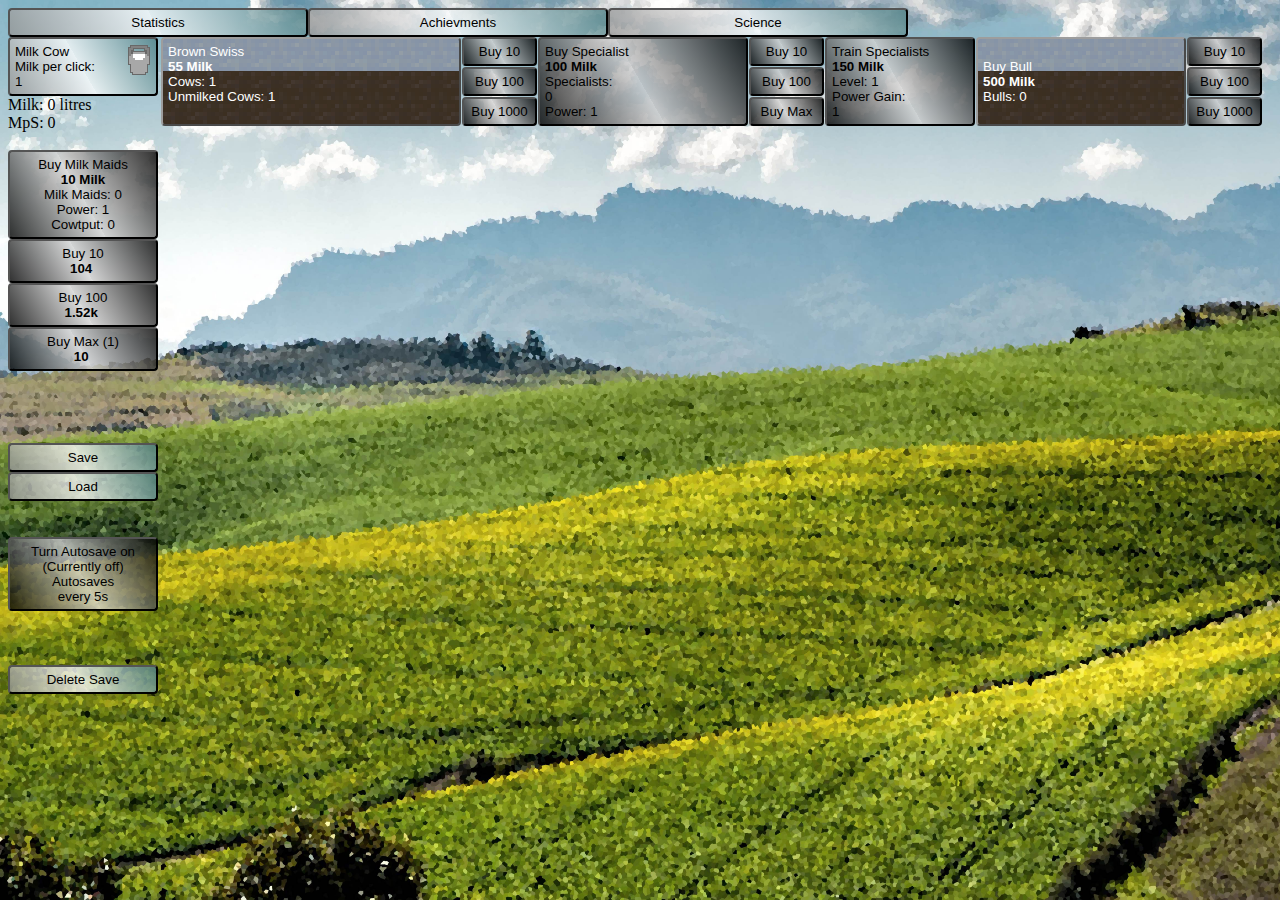
<file: index.html>
<html>
	<head>
		<link rel="icon" href="pics/favicon.png">
		<link rel="stylesheet" type="text/css" href="interface.css" />
		<title>Mad Milker</title>
	</head>
	<body>
		<div id="HTML">--Loading--</div>
	</body>
	<script type="text/javascript" src="cow.js"></script><!--the variable NumberofCOWS is genorated here-->
	<script type="text/javascript" src="digging_tools.js"></script>
	<script type="text/javascript" src="names.js"></script>
	<script type="text/javascript" src="initialisation.js"></script><!--the variable NumberofCOWS is used here which is why init isnt 1st-->
	<script type="text/javascript" src="main.js"></script>
	<script type="text/javascript" src="suffix.js"></script>
	<script type="text/javascript" src="upgrades.js"></script>
	<script type="text/javascript" src="science.js"></script>
	<script type="text/javascript" src="saving.js"></script>
	<script type="text/javascript" src="achievments.js"></script>
	<script type="text/javascript" src="animation.js"></script>
	<script type="text/javascript" src="HTML.js"></script>
</html>
</file>
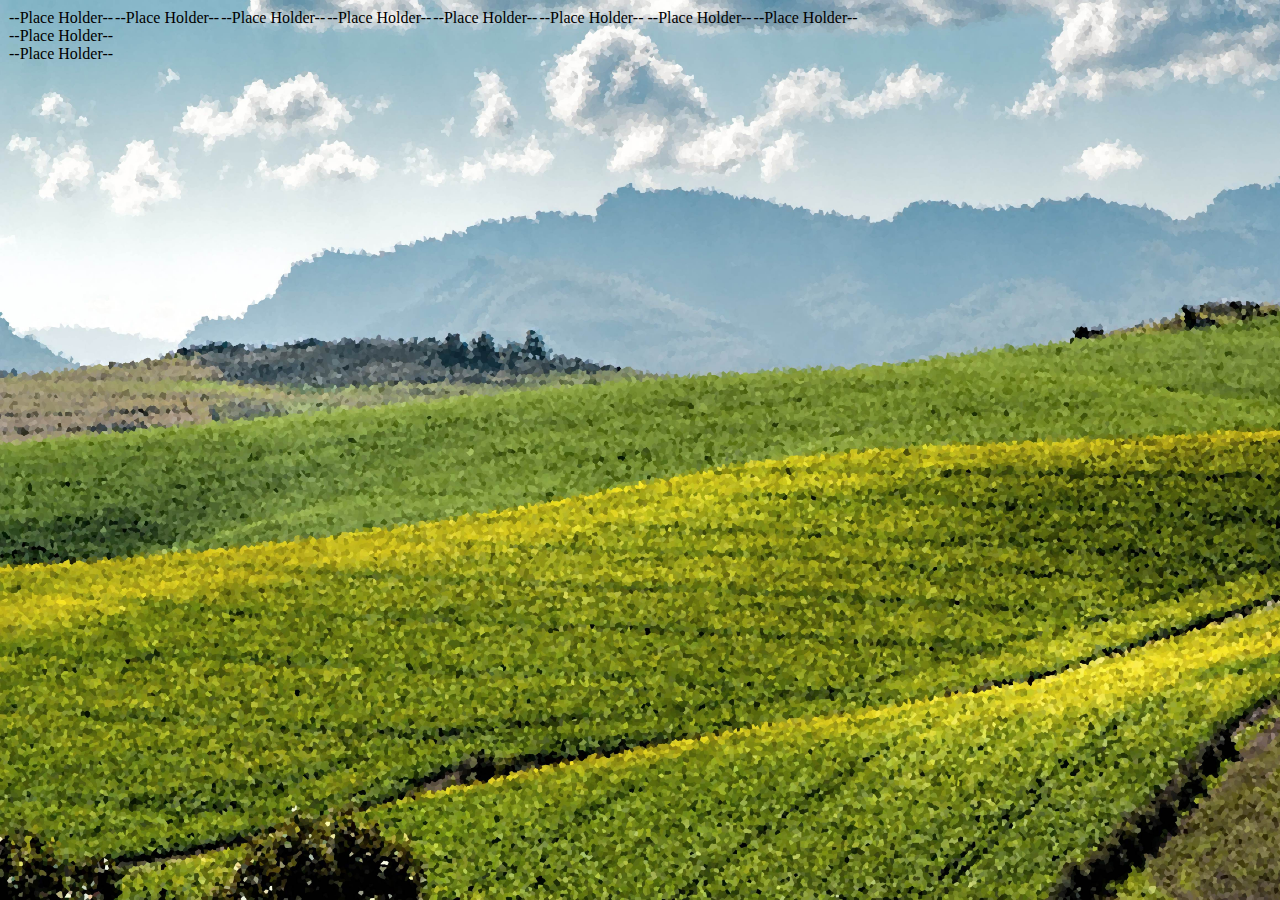
<file: Mad_Milker.html>
<html>
	<head>
		<link rel="icon" href="pics/favicon.png">
		<link rel="stylesheet" type="text/css" href="interface.css" />
	</head>
	<body>
		<table>
			<tbody>
				<tr>
					<td valign="top">
						<div id="MILK">--Place Holder--</div>
						<div id="MILKMAID">--Place Holder--</div>
						<div id="SAVING">--Place Holder--</div>
					</td>
					<td valign="top">
						<div id="COWS">--Place Holder--</div>
					</td>
					<td valign="top">
						<div id="SPECIALISTS">--Place Holder--</div>
					</td>
					<td valign="top">
						<div id="SPECIALISTS_BUYMULT">--Place Holder--</div>
					</td>
					<td valign="top">
						<div id="SPECIALIST_TRAINING">--Place Holder--</div>
					</td>
					<td valign="top">
						<div id="BULLS">--Place Holder--</div>
					</td>
					<td valign="top">
						<div></div>
					</td>
					<td valign="top">
						<div id="UPGRADES">--Place Holder--</div>
					</td>
					<td valign="top">
						<div id="STATS">--Place Holder--</div>
					</td>
				</tr>
			</tbody>
		</table>
	</body>
	<script type="text/javascript" src="main.js"></script>
	<script type="text/javascript" src="cow.js"></script>
	<script type="text/javascript" src="saving.js"></script>
	<script type="text/javascript" src="suffix.js"></script>
	<script type="text/javascript" src="upgrades.js"></script>
</html>
</file>
<file: interface.css>
body{
	background-image:url(pics/background_1.jpg);
	background-color:#A8C9D2;
	background-size: cover;
	background-attachment: fixed;
	background-repeat: no-repeat;
}
table{
	white-space:nowrap;
	border-spacing: 0px;
}
.button_notgrey{
	background: rgb(150,150,150);
	background: linear-gradient(60deg, rgba(150,150,150,0.8) 0%, rgba(255,255,255,0.8) 49%, rgba(245,248,248,0.8) 49%, rgba(81,130,135,0.8) 100%);
}
.button_grey{
	background: rgb(0,0,0);
	background: linear-gradient(60deg, rgba(0,0,0,0.8) 0%, rgba(212,212,212,0.8) 49%, rgba(201,201,201,0.8) 49%, rgba(0,0,0,0.8) 100%);
}	
.div-table{
	display: grid;
 	grid-template-columns: repeat(2, 1);
 	gap: 0px;
}
.div-table-col1{
	display: grid;
	min-width: 255;
	grid-column: 1;
	margin-right: 1px;
	height: 95px;
}
.div-table-col2{
	grid-column: 2;
	min-width: 70px;
	display: grid;
 	grid-template-columns: repeat(1, 3);
 	gap: 0px;
}
.div-table-col3{
	display: inline-block;
	min-width: 70px;
}
.div-table-col4{
	display: inline-block;
	min-width: 150;
}
.div-table-col-bulls{
	display: grid;
	min-width: 220;
	grid-column: 1;
	margin-right: 1px;
}
.div-table-col-spec{	
	display: inline-block;
	min-width: 200;
}
.div-table-col-sectraining{	
	display: inline-block;
	min-width: 150;
}
.div-table-col-milk{	
	display: inline-block;
	min-width: 150;
}
button{
	background: rgb(150,150,150);
	background: linear-gradient(60deg, rgba(150,150,150,0.8) 0%, rgba(255,255,255,0.8) 49%, rgba(245,248,248,0.8) 49%, rgba(81,130,135,0.8) 100%);
	min-width: 100%;
	padding: 5px;
	border-radius: 4px;
}
button:hover {
    border-color: white;
}
.button_background{
	background-image: url(pics/sky.png), url(pics/grass1.png);
	background-position: left top, left bottom;
	background-repeat: repeat-x, repeat;
	color: black;
}
.button_background_grey{
	background-image: url(pics/sky_grey.png), url(pics/mud_grey.png);
	background-position: left top, left bottom;
	background-repeat: repeat-x, repeat;
	color: white;
}
.hide{
	display: none;
}
button:hover .hide{
	display: block;
}
#inline{
	display: inline-block;
}
#imagesize{
	max-height: 64px;
}
#imagesize_half{
	max-height: 32px;
}
#spec_lvl_imagesize{
	max-height: 64px;
	max-width: 32px;
}
#imagesize:hover{
	height: 100%;
}
#Teeny{
	height: 10px;
}
#fence{
	background-image: url(pics/fence.png);
	background-color: #afcc7c;
	}
#fence:before{
	background-image: url(pics/fence.png);
	background-color: #afcc7c;
	}
.right{
	float: right;
}
.left{
	float: left;
	text-align: left;
	vertical-align: middle;
}
/* #buy_mult{
	min-width: 80px;
	width: 50%;
	height: 31px;
	display: inline-block;
}
#buy_mult2{
	height: 31px;
	padding: 3px;
	border-radius: 4px;
}
#buy_mult3{
	min-width: 30%;
} */
/* #buy_mult4{
	height: 31px;
	padding: 3px;
	border-radius: 4px;
} */
#buy_mult_image{
	height: 30px;
}
#Rarity_Poor{
	border-color: #9d9d9d;
}
#Rarity_Poor:hover{
	border-color: black;
}
#Rarity_Common{
	border-color: #ffffff;
}
#Rarity_Common:hover{
	border-color: black;
}
#Rarity_Uncommon{
	border-color: #1eff00;
}
#Rarity_Uncommon:hover{
	border-color: black;
}
#Rarity_Rare{
	border-color: #0070dd;
}
#Rarity_Rare:hover{
	border-color: black;
}
#Rarity_Epic{
	border-color: #a335ee;
}
#Rarity_Epic:hover{
	border-color: black;
}
#Rarity_Legendary{
	border-color: #ff8000;
}
#Rarity_Legendary:hover{
	border-color: black;
}
.tooltip .tooltiptext {
	visibility: hidden;
	background-color: black;
	color: #fff;
	text-align: center;
	padding: 5px;
	border-radius: 4px;
	position: absolute;
}
.tooltip:hover .tooltiptext{
	visibility: visible;
}
#silhouette{
	height: 80px;
}

.SI_change_button{
	height: 30px;
}

#stats_table{
	background-color: rgba(255, 255, 255, 0.5);
}

#LEFTSTUFF{
	display: inline-block;
	vertical-align: top;
}
#LEFTSTUFF_inner{
	width: fit-content;
}
#MAINSTUFF{
	margin-left: 2px;
	display: inline-block;
	vertical-align: top;
}
#MAINSTUFF_inner{
	display: grid;
	grid-template-columns: repeat(4, auto);
}
#MAINSTUFF_cell{
	margin-right: 1px;
	width: fit-content;
}
#MAINSTUFF_Buttons_container{
	width: fit-content;
	display: grid;
	grid-template-columns: 300px 75px;
	gap: 1px;
	margin-bottom: 1px;
}
#MAINSTUFF_Buttons_container_bulls{
	width: fit-content;
	display: grid;
	grid-template-columns: 210px 75px;
	gap: 1px;
	margin-bottom: 1px;
}

#MAINSTUFF_Buttons_multi{
	display: grid;
	grid-template-rows: auto;
	gap: 1px; 
}

#HTML{
	display: grid;
	grid-template-columns: auto auto auto;
	width: fit-content;
}
#HTML_cell{
	margin-right: 1px;
	width: fit-content;
}
#HTML_header{
	grid-column: 1 / 4;
	display: grid;
	grid-template-columns: repeat(3, 300px);
}

.Achievment_box_no{
	background: rgb(0,0,0);
	background: linear-gradient(60deg, rgba(0,0,0,0.8) 0%, rgba(212,212,212,0.8) 49%, rgba(201,201,201,0.8) 49%, rgba(0,0,0,0.8) 100%);
	padding: 5px;
	border-radius: 4px;
	border: solid 3px;
	overflow: hidden;
}
.Achievment_box_yes{
	background: rgb(150,150,150);
	background: linear-gradient(60deg, rgba(150,150,150,0.8) 0%, rgba(255,255,255,0.8) 49%, rgba(245,248,248,0.8) 49%, rgba(81,130,135,0.8) 100%);
	padding: 5px;
	border-radius: 4px;
	border: solid 3px;
	overflow: hidden;
}
.Achievment_container{
	display: grid;
	grid-auto-rows: 60px;
	gap: 3px;
	overflow: hidden;
	color: white;
	text-shadow: -1px -1px 0 #000, 1px -1px 0 #000, -1px 1px 0 #000, 1px 1px 0 #000;
	grid-template-columns: 100px repeat(12, 60px);
	grid-template-rows: repeat(2, 60px);
}

#Sprite1{
	max-height: 64;
	max-width: 84;
	position: relative;
	left: 0px;
}
#Sprite2{
	max-height: 64;
	max-width: 84;
	position: relative;
	left: -85px;
}
#sprite_container{
	overflow: hidden;
}

#science_button{
	width: fit-content;
	height: 75px;	
}

#science_Buttons_container{
	width: fit-content;
	display: grid;
	grid-template-columns: 300px 104px 250px;
	grid-template-rows: 75px;
	gap: 1px;
	margin-bottom: 1px;
}
</file>
